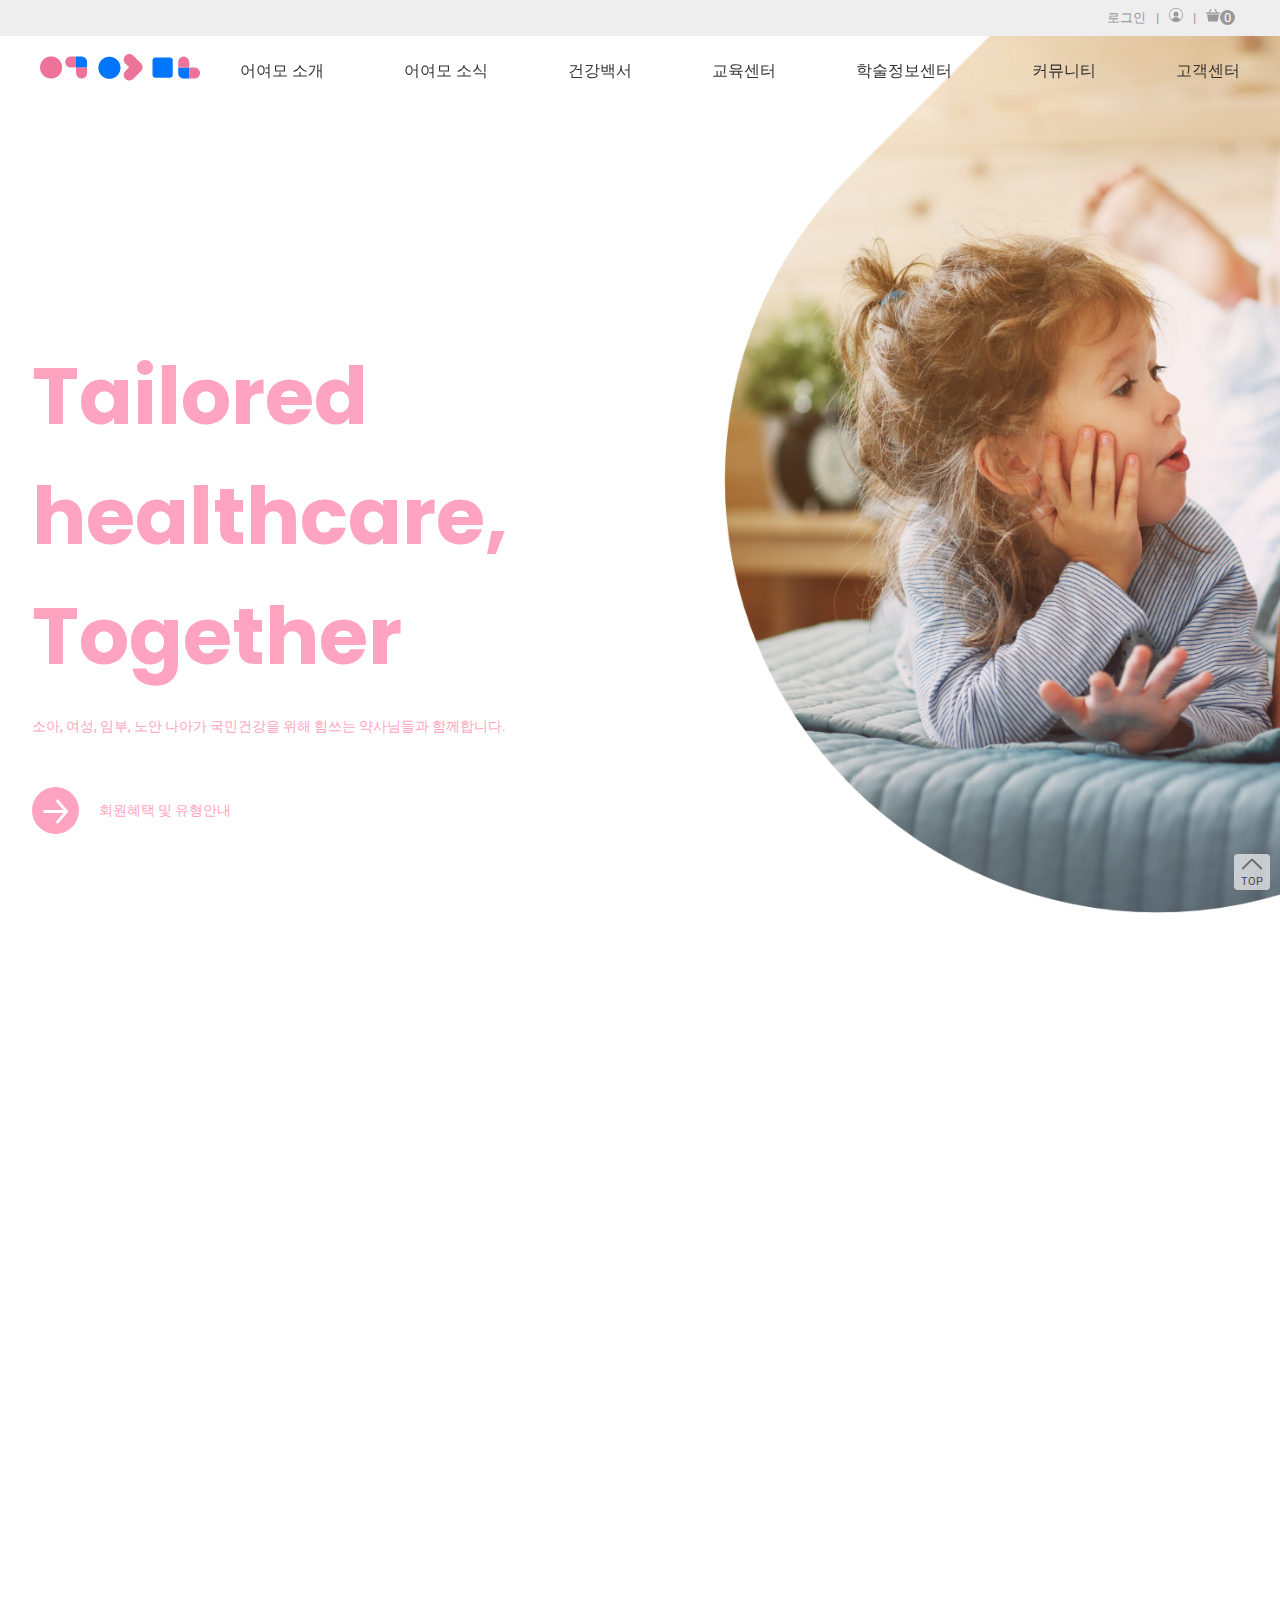
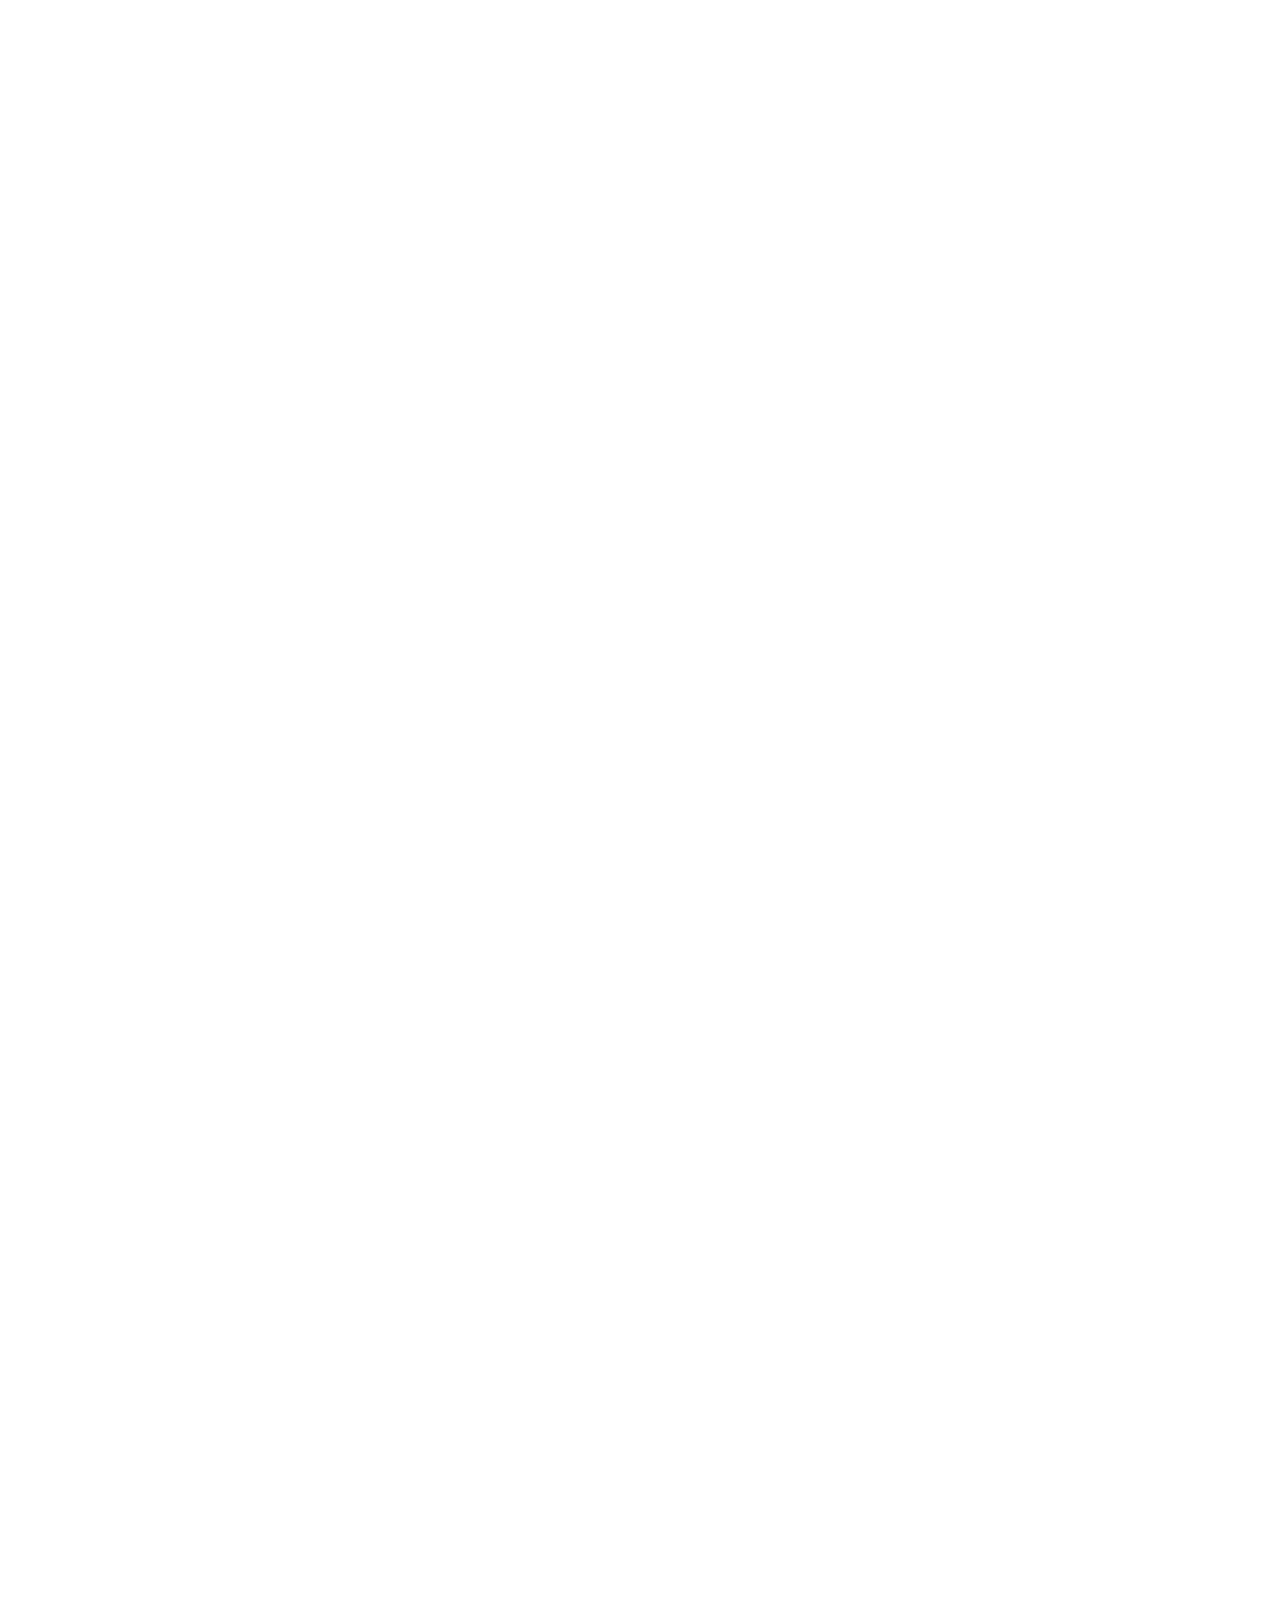
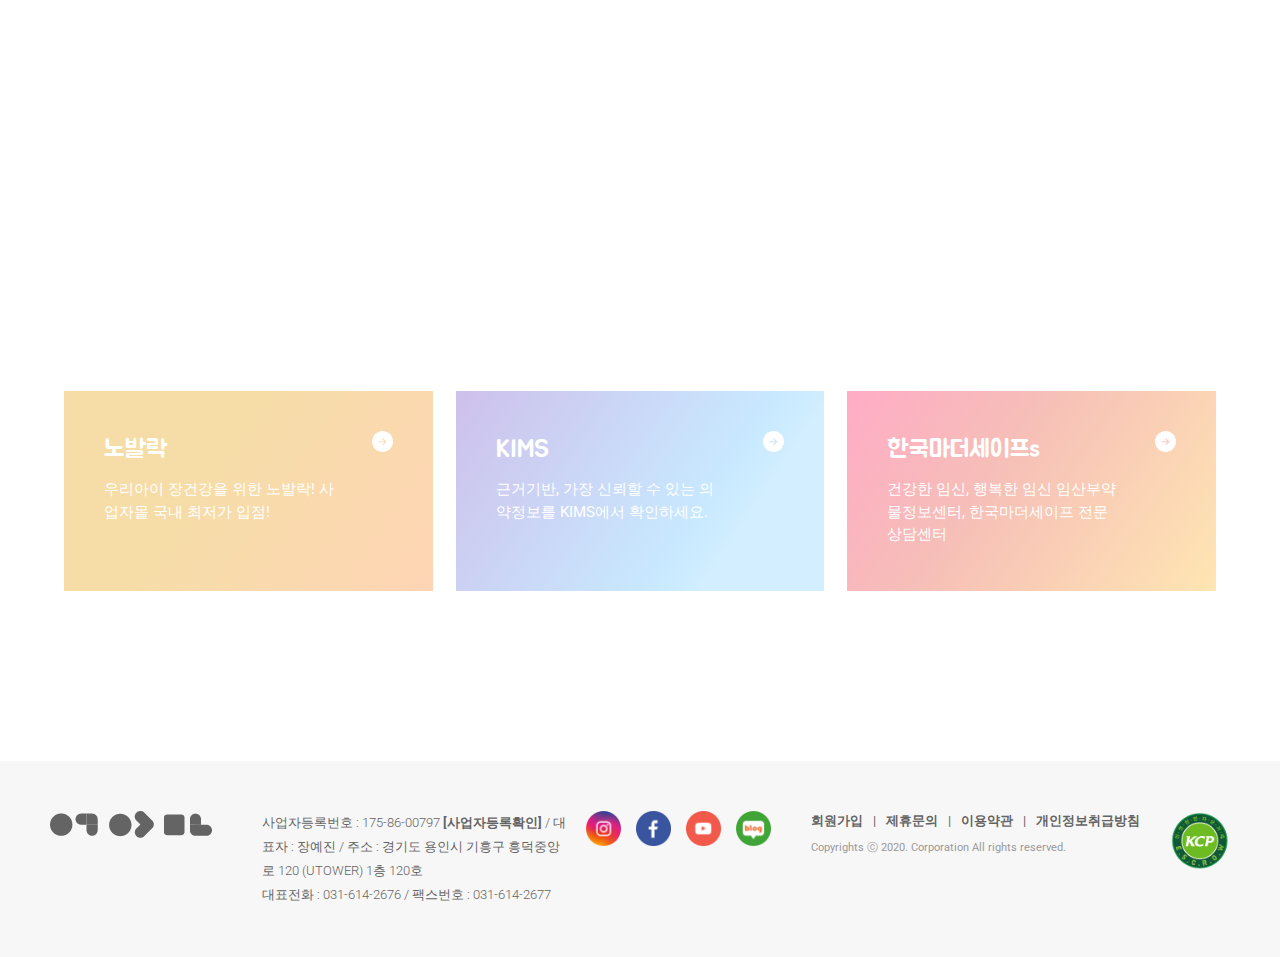
<file: index.html>
<!DOCTYPE html>
<html lang="">

<head>
    <meta charset="utf-8">
    <title>어여모</title>
    <meta name="author" content="Your Name">
    <meta name="description" content="Example description">
    <meta name="viewport" content="width=device-width, initial-scale=1.0">
    <link rel="stylesheet" href="css/reset.css">
    <link rel="stylesheet" href="css/headerfooter.css">
    <link rel="stylesheet" href="css/index.css">
</head>

<body>
    <header>
        <section class="header_top">
            <div class="header_top_wrap">
                <ul>
                    <li><a href="#">로그인</a></li>
                    <li>|</li>
                    <li><a href="#"><img src="img/icon_mypage.png"></a></li>
                    <li>|</li>
                    <li><a href="#"><img src="img/icon_basket.png"><span class="icon_count">0</span></a></li>
                </ul>
            </div>
        </section>

    </header>
    <section class="header_bottom">
        <div class="header_bottom_wrap">
            <div class="logo"><a href="index.html"><img src="img/logo.png"></a></div>
            <div>
                <nav>
                    <ul class="nav">
                        <li><a href="intro.html">어여모 소개
                                <ul class="depth2">
                                    <li>
                                        <a href="intro.html">인사말</a>
                                    </li>
                                    <li>
                                        <a href="#">비전 &amp; 미션</a>
                                    </li>
                                    <li>
                                        <a href="#">CI소개</a>
                                    </li>
                                    <li>
                                        <a href="#">오시는 길</a>
                                    </li>
                                </ul>
                            </a>
                        </li>
                        <li><a href="#">어여모 소식
                                <ul class="depth2">
                                    <li>
                                        <a href="#">공지사항</a>
                                    </li>
                                    <li>
                                        <a href="#">활동소식</a>
                                    </li>
                                    <li>
                                        <a href="#">이벤트</a>
                                    </li>
                                </ul>
                            </a>
                        </li>
                        <li><a href="#">건강백서
                                <ul class="depth2">
                                    <li>
                                        <a href="#">건강상식</a>
                                    </li>
                                    <li>
                                        <a href="#">건강정보TV</a>
                                    </li>
                                    <li>
                                        <a href="#">매거진</a>
                                    </li>
                                </ul>
                            </a>
                        </li>
                        <li><a href="#">교육센터
                                <ul class="depth2">
                                    <li>
                                        <a href="#">LIVE교육신청</a>
                                    </li>
                                    <li>
                                        <a href="#">동영상 교육</a>
                                    </li>
                                    <li>
                                        <a href="#">교육오디오클립</a>
                                    </li>
                                </ul>
                            </a>
                        </li>
                        <li><a href="#">학술정보센터
                                <ul class="depth2">
                                    <li>
                                        <a href="#">학술FAQ</a>
                                    </li>
                                    <li>
                                        <a href="#">어여모 지식in</a>
                                    </li>
                                    <li>
                                        <a href="#">어여모 원페이지</a>
                                    </li>
                                    <li>
                                        <a href="#">어여모 원페이지 미니</a>
                                    </li>
                                </ul>
                            </a>
                        </li>
                        <li><a href="#">커뮤니티
                                <ul class="depth2">
                                    <li>
                                        <a href="#">약사에게 물어보세요</a>
                                    </li>
                                    <li>
                                        <a href="#">약사끼리 묻고답하기</a>
                                    </li>
                                    <li>
                                        <a href="#">약사끼리 구인/구직</a>
                                    </li>
                                    <li>
                                        <a href="#">약사끼리 사고팔고</a>
                                    </li>
                                </ul>
                            </a>
                        </li>
                        <li><a href="#">고객센터
                                <ul class="depth2">
                                    <li>
                                        <a href="#">회원가입 및 유형안내</a>
                                    </li>
                                    <li>
                                        <a href="#">정회원 신청 및 혜택</a>
                                    </li>
                                    <li>
                                        <a href="#">약사회원인증</a>
                                    </li>
                                    <li>
                                        <a href="#">1:1 문의</a>
                                    </li>
                                </ul>
                            </a>
                        </li>
                    </ul>
                </nav>
            </div>
            <div>
                <ul class="mall_li">
                    <li class="box_l"><a href="#">어여모몰</a></li>
                    <li class="box_r"><a href="#">사업자몰</a></li>
                </ul>
            </div>
            <div class="kakao_top"><a href="#"><img src="img/header_kakao.png"></a></div>
            <div class="nav_btn">
                <span></span>
                <span></span>
                <span></span>
            </div>
        </div>
    </section>
    <!----------------------------main--------------------------------->
    <main>
        <section class="sec1">
            <article class="slogun">

                <strong>Tailored</strong>
                <strong>healthcare,</strong>
                <strong>Together</strong>
                <p class="txt1">소아, 여성, 임부, 노안 나아가 국민건강을 위해 힘쓰는 약사님들과 함께합니다.</p>
                <div class="circle"><a href="#"><img src="img/btn_arrow.png"></a></div>
                <p class="txt2">회원혜택 및 유형안내</p>


            </article>
        </section>




        <section class="sec2">
            <div class="bg_circle">
                <img src="img/mv_c.png">
            </div>
            <article>
                <strong>
                    토탈헬스케어를 위해<br>
                    약사와 고객과 함께 합니다.
                </strong>
                <p>어여모는 어린이, 여성 나아가 국민의 건강관리 길라잡이 역할을 합니다. <br>
                    어여모 플랫폼은 약국이 최적의 토탈헬스케어 서비스를 제공할 수 있도록 안내하며, 전문약사 교육을 통해 개인맞춤형 건강관리 서비스가 가능하도록 도와줍니다.
                    <br>
                </p>
            </article>
            <article class="box_wrap">

                <ul class="box">
                    <li><a href="#">
                            <span class="pill_l"></span>
                            <span class="pill_r"></span>
                            <h3>회원가입 및<br>유형안내</h3>
                            <img src="img/main_list_icon1.png">
                        </a></li>
                    <li><a href="#">
                            <span class="pill_l"></span>
                            <span class="pill_r"></span>
                            <h3>정회원 신청 및<br>혜택</h3>
                            <img src="img/main_list_icon2.png">
                        </a></li>
                    <li><a href="#">
                            <span class="pill_l"></span>
                            <span class="pill_r"></span>
                            <h3>어여모몰<br>(비개국약사전용)</h3>
                            <img src="img/main_list_icon3.png">
                        </a></li>
                    <li><a href="#">
                            <span class="pill_l"></span>
                            <span class="pill_r"></span>
                            <h3>사업자몰<br>(개국약사전용)</h3>
                            <img src="img/main_list_icon4.png">
                        </a></li>
                </ul>
            </article>

        </section>
        <section class="sec3">
            <div class="bg_gra">
                <span>
                    <h3>Health</h3>
                </span>
            </div>
            <article>
                <h1>건강백서</h1>
                <ul class="health_list">
                    <li><a href="#">
                            <div>
                                <img src="img/mc4_1.jpg">
                                <p>─ 건강상식</p>
                            </div>

                        </a></li>
                    <li><a href="#">
                            <div>
                                <img src="img/mc4_2.jpg">
                                <p>─ 건강정보TV</p>
                            </div>
                        </a></li>
                    <li><a href="#">
                            <div>
                                <img src="img/mc4_3.jpg">
                                <p>─ 매거진</p>
                            </div>
                        </a></li>
                </ul>
            </article>
        </section>



        <section class="sec4">
            <article>
                <h2>Notice</h2>
                <span><a href="#"><img src="img/btn_arrow2.png"></a></span>
                <ul>
                    <li>
                        <a href="#">[어여모X드라이운트] 구강건조증(DRY MOUTH))웹심포 안내</a>
                        <p>2021-02-08</p>
                    </li>
                    <li>
                        <a href="#">새내기 약사를 위한 어여모 웹심포</a>
                        <p>2021-01-31</p>
                    </li>
                    <li>
                        <a href="#"> 2021년 어여모 원페이지 바인더북 출시 </a>
                        <p>2021-01-05</p>
                    </li>
                </ul>
                <div class="main_bot">
                    <img class="bg" src="img/main_bot_bg.png" alt="">
                    <img class="img" src="img/main_bot.png">
                </div>
            </article>

        </section>
        <section class="sec5">
            <article>
                <div>
                    <a href="#">
                        <h3>노발락</h3>
                        <p>우리아이 장건강을 위한 노발락! 사업자몰 국내 최저가 입점!</p>
                        <img class="mb_arrow" src="img/mb_arrow1.png">
                        <img class="mb_img" src="img/mb_img1.png">
                    </a>
                </div>
                <div>
                    <a href="#">
                        <h3>KIMS</h3>
                        <p>근거기반, 가장 신뢰할 수 있는 의약정보를 KIMS에서 확인하세요.</p>
                        <img class="mb_arrow" src="img/mb_arrow2.png">
                        <img class="mb_img" src="img/mb_img2.png">
                    </a>
                </div>
                <div>
                    <a href="#">
                        <h3>한국마더세이프s</h3>
                        <p>건강한 임신, 행복한 임신 임산부약물정보센터, 한국마더세이프 전문상담센터</p>
                        <img class="mb_arrow" src="img/mb_arrow3.png">
                        <img class="mb_img" src="img/mb_img3.png">
                    </a>
                </div>
            </article>
        </section>
    </main>



    <footer>
        <div class="f_l">
            <h1><a href="index.html"><img src="img/f_logo.png"></a></h1>
            <address>
                <p>사업자등록번호 : 175-86-00797 <a href="#">[사업자등록확인]</a> / 대표자 : 장예진 / 주소 : 경기도 용인시 기흥구 흥덕중앙로 120 (UTOWER) 1층 120호</p>
                <p>대표전화 : 031-614-2676 / 팩스번호 : 031-614-2677</p>
            </address>
        </div>
        <div class="f_r">
            <ul>
                <li><a href="#"><img src="img/footer_icon_insta.png"></a></li>
                <li><a href="#"><img src="img/footer_icon_Facebook.png"></a></li>
                <li><a href="#"><img src="img/footer_icon_youtube.png"></a></li>
                <li><a href="#"><img src="img/footer_icon_blog.png"></a></li>
            </ul>

            <div class="f_menu">
                <ul>
                    <li><a href="#">회원가입</a>|</li>
                    <li><a href="#">제휴문의</a>|</li>
                    <li><a href="#">이용약관</a>|</li>
                    <li><a href="#">개인정보취급방침</a></li>
                </ul>
                <p>Copyrights ⓒ 2020. Corporation All rights reserved.</p>
            </div>
        </div>
        <div class="kcp">
            <a href="#"><img src="img/kcp.png"></a>
        </div>

    </footer>

    <div class="btn_top">
        <a href="#"><img src="img/btn_arw_up_w2.png">
            <span>TOP
            </span>
        </a>
    </div>
    <script src="https://ajax.googleapis.com/ajax/libs/jquery/3.6.0/jquery.min.js"></script>
    <script src="js/transit.js"></script>
    <script src="js/js.js"></script>










</body>

</html>
</file>
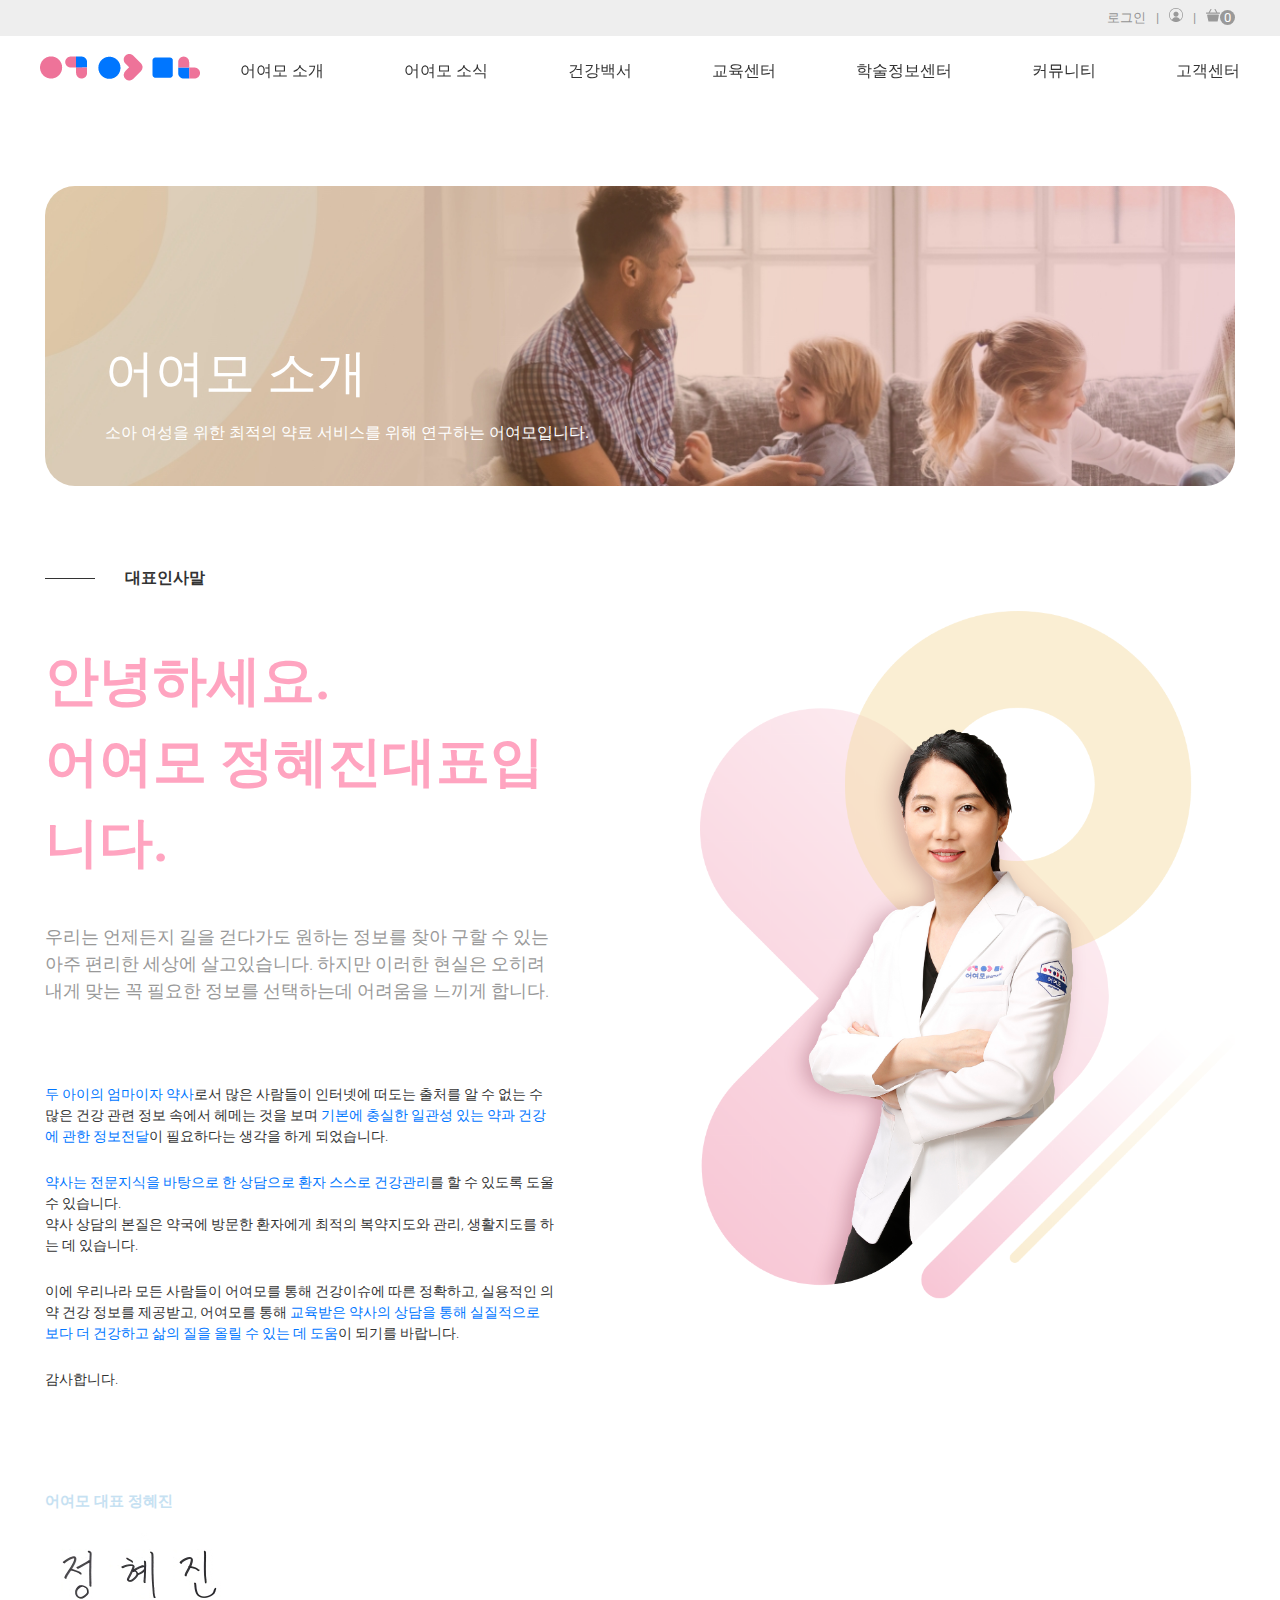
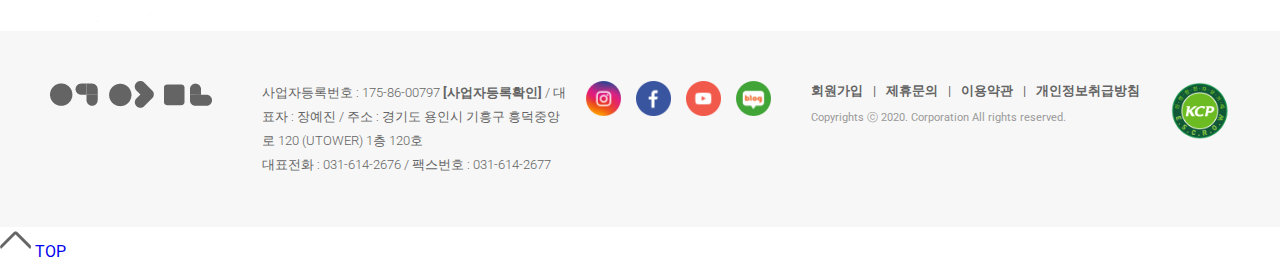
<file: intro.html>
<!DOCTYPE html>
<html lang="">

<head>
    <meta charset="utf-8">
    <title>어여모 소개</title>
    <meta name="author" content="Your Name">
    <meta name="description" content="Example description">
    <meta name="viewport" content="width=device-width, initial-scale=1.0">
    <link rel="stylesheet" href="css/reset.css">
    <link rel="stylesheet" href="css/headerfooter.css">
    <link rel="stylesheet" href="css/intro.css">
</head>

<body>
    <header>
        <section class="header_top">
            <div class="header_top_wrap">
                <ul>
                    <li><a href="#">로그인</a></li>
                    <li>|</li>
                    <li><a href="#"><img src="img/icon_mypage.png"></a></li>
                    <li>|</li>
                    <li><a href="#"><img src="img/icon_basket.png"><span class="icon_count">0</span></a></li>
                </ul>
            </div>
        </section>

    </header>
    <section class="header_bottom">
        <div class="header_bottom_wrap">
            <div class="logo"><a href="index.html"><img src="img/logo.png"></a></div>
            <div>
                <nav>
                    <ul class="nav">
                        <li><a href="intro.html">어여모 소개
                                <ul class="depth2">
                                    <li>
                                        <a href="intro.html">인사말</a>
                                    </li>
                                    <li>
                                        <a href="#">비전 &amp; 미션</a>
                                    </li>
                                    <li>
                                        <a href="#">CI소개</a>
                                    </li>
                                    <li>
                                        <a href="#">오시는 길</a>
                                    </li>
                                </ul>
                            </a>
                        </li>
                        <li><a href="#">어여모 소식
                                <ul class="depth2">
                                    <li>
                                        <a href="#">공지사항</a>
                                    </li>
                                    <li>
                                        <a href="#">활동소식</a>
                                    </li>
                                    <li>
                                        <a href="#">이벤트</a>
                                    </li>
                                </ul>
                            </a>
                        </li>
                        <li><a href="#">건강백서
                                <ul class="depth2">
                                    <li>
                                        <a href="#">건강상식</a>
                                    </li>
                                    <li>
                                        <a href="#">건강정보TV</a>
                                    </li>
                                    <li>
                                        <a href="#">매거진</a>
                                    </li>
                                </ul>
                            </a>
                        </li>
                        <li><a href="#">교육센터
                                <ul class="depth2">
                                    <li>
                                        <a href="#">LIVE교육신청</a>
                                    </li>
                                    <li>
                                        <a href="#">동영상 교육</a>
                                    </li>
                                    <li>
                                        <a href="#">교육오디오클립</a>
                                    </li>
                                </ul>
                            </a>
                        </li>
                        <li><a href="#">학술정보센터
                                <ul class="depth2">
                                    <li>
                                        <a href="#">학술FAQ</a>
                                    </li>
                                    <li>
                                        <a href="#">어여모 지식in</a>
                                    </li>
                                    <li>
                                        <a href="#">어여모 원페이지</a>
                                    </li>
                                    <li>
                                        <a href="#">어여모 원페이지 미니</a>
                                    </li>
                                </ul>
                            </a>
                        </li>
                        <li><a href="#">커뮤니티
                                <ul class="depth2">
                                    <li>
                                        <a href="#">약사에게 물어보세요</a>
                                    </li>
                                    <li>
                                        <a href="#">약사끼리 묻고답하기</a>
                                    </li>
                                    <li>
                                        <a href="#">약사끼리 구인/구직</a>
                                    </li>
                                    <li>
                                        <a href="#">약사끼리 사고팔고</a>
                                    </li>
                                </ul>
                            </a>
                        </li>
                        <li><a href="#">고객센터
                                <ul class="depth2">
                                    <li>
                                        <a href="#">회원가입 및 유형안내</a>
                                    </li>
                                    <li>
                                        <a href="#">정회원 신청 및 혜택</a>
                                    </li>
                                    <li>
                                        <a href="#">약사회원인증</a>
                                    </li>
                                    <li>
                                        <a href="#">1:1 문의</a>
                                    </li>
                                </ul>
                            </a>
                        </li>
                    </ul>
                </nav>
            </div>
            <div>
                <ul class="mall_li">
                    <li class="box_l"><a href="#">어여모몰</a></li>
                    <li class="box_r"><a href="#">사업자몰</a></li>
                </ul>
            </div>
            <div class="kakao_top"><a href="#"><img src="img/header_kakao.png"></a></div>
            <div class="nav_btn">
                <span></span>
                <span></span>
                <span></span>
            </div>
        </div>
    </section>
    <main>
        <section class="sec0">
            <div class="overview_title">
                <h1>어여모 소개</h1>
                <p>소아 여성을 위한 최적의 약료 서비스를 위해 연구하는 어여모입니다.</p>
            </div>
        </section>

        <section class="sec1">
            <article>
                <h2 class="title">대표인사말</h2>
                <strong>안녕하세요.<br>
                    어여모 정혜진대표입니다.</strong>
                <h3>우리는 언제든지 길을 걷다가도 원하는 정보를 찾아 구할 수 있는 아주 편리한 세상에 살고있습니다.
                    하지만 이러한 현실은 오히려 내게 맞는 꼭 필요한 정보를 선택하는데 어려움을 느끼게 합니다.
                </h3>
                <p class="p1"><em>두 아이의 엄마이자 약사</em>로서 많은 사람들이 인터넷에 떠도는 출처를 알 수 없는 수많은 건강 관련 정보 속에서 헤메는 것을 보며 <em>기본에 충실한 일관성 있는 약과 건강에 관한 정보전달</em>이 필요하다는 생각을 하게 되었습니다.</p>
                <p class="p2"><em>약사는 전문지식을 바탕으로 한 상담으로 환자 스스로 건강관리</em>를 할 수 있도록 도울 수 있습니다.<br>
                    약사 상담의 본질은 약국에 방문한 환자에게 최적의 복약지도와 관리, 생활지도를 하는 데 있습니다.</p>
                <p class="p3">이에 우리나라 모든 사람들이 어여모를 통해 건강이슈에 따른 정확하고, 실용적인 의약 건강 정보를 제공받고, 어여모를 통해 <em>교육받은 약사의 상담을 통해 실질적으로 보다 더 건강하고 삶의 질을 올릴 수 있는 데 도움</em>이 되기를 바랍니다.</p>
                <p class="p4">감사합니다.</p>

                <div class="signbox">
                    <h4>어여모 대표 정혜진</h4><img src="img/ceo_sign.jpg">
                </div>

            </article>
            <div class="ceo"><img src="img/img_ceo.png">
            </div>
        </section>
    </main>
   
    <footer>
        <div class="f_l">
            <h1><a href="index.html"><img src="img/f_logo.png"></a></h1>
            <address>
                <p>사업자등록번호 : 175-86-00797 <a href="#">[사업자등록확인]</a> / 대표자 : 장예진 / 주소 : 경기도 용인시 기흥구 흥덕중앙로 120 (UTOWER) 1층 120호</p>
                <p>대표전화 : 031-614-2676 / 팩스번호 : 031-614-2677</p>
            </address>
        </div>
        <div class="f_r">
            <ul>
                <li><a href="#"><img src="img/footer_icon_insta.png"></a></li>
                <li><a href="#"><img src="img/footer_icon_Facebook.png"></a></li>
                <li><a href="#"><img src="img/footer_icon_youtube.png"></a></li>
                <li><a href="#"><img src="img/footer_icon_blog.png"></a></li>
            </ul>

            <div class="f_menu">
                <ul>
                    <li><a href="#">회원가입</a>|</li>
                    <li><a href="#">제휴문의</a>|</li>
                    <li><a href="#">이용약관</a>|</li>
                    <li><a href="#">개인정보취급방침</a></li>
                </ul>
                <p>Copyrights ⓒ 2020. Corporation All rights reserved.</p>
            </div>
        </div>
        <div class="kcp">
            <a href="#"><img src="img/kcp.png"></a>
        </div>

    </footer>

    <div class="btn_top">
        <a href="#"><img src="img/btn_arw_up_w2.png">
            <span>TOP
            </span>
        </a>
    </div>

</body>

</html>
</file>
<file: css/headerfooter.css>
header {
    width: 100%;
    position: relative;
    z-index: 99999999;
}

.header_top {
    width: 100%;
    height: 36px;
    background-color: #eee;
    margin: auto;
}

.header_top_wrap {
    width: 93.75%;
    height: 36px;
    overflow: hidden;
    margin: auto;

}

.header_top_wrap > ul {
    float: right;
    justify-content: flex-end;
    display: flex;
}

.header_top_wrap > ul > li {
    margin: 0 5px;
    line-height: 36px;
    color: #949494;
    font-size: 13px;

}

.header_top_wrap > ul > li > a {
    color: #949494;
}

.icon_count {
    display: inline-block;
    width: 15px;
    height: 15px;
    border-radius: 50%;
    background-color: #999;
    color: #fff;
    text-align: center;
    line-height: 15px;
}

.header_bottom {
    width: 100%;
    margin: auto;
    position: sticky;
    z-index: 9999;
    top: 0;
    background-color: rgba(255, 255, 255, 0);
}

.header_bottom_wrap {
    margin: auto;
    width: 93.75%;
    height: 70px;
    display: flex;
    z-index: 9999;
    align-items: center;
    justify-content: space-between;
}

.logo {
    width: 160px;
}

.logo > a {
    width: 100%;
    display: block;
}

.nav {
    display: flex;
    justify-content: space-between;
}

.nav > li {
    margin: 20px;
    position: relative;
    white-space: nowrap;
}

.nav > li > a {
    color: #333;
    font-size: 16px;
    font-weight: 400;
    padding: 0 20px;
    display: block;
    height: 70px;
    line-height: 70px;
}

.nav > li:hover .depth2 {
    display: block;
}

.depth2 {
    display: none;
    position: absolute;
    left: 50%;
    top: 70px;
    transform: translate(-50%);
    min-width: 100%;
    background-color: #ee7399;
    padding: 20px;
    text-align: center;
    white-space: nowrap;
}

.depth2 >li> a {
    color: #fff;
    font-size: 15px;
    font-weight: 500;
    text-align: center;
    line-height: 30px;
}

.mall_li {
    display: flex;
    width: 182px;


}

.mall_li > li {
    width: 50%;
}


.mall_li > li > a {
    width: 100%;
    line-height: 34px;
    text-align: center;
    display: block;
    background-color: rgba(255, 255, 255, 0.5);
    border: 1px solid #ee7399;
    font-size: 14px;
    letter-spacing: -0.42px;
    color: #ee7399;
}

.mall_li > li:first-child > a {
    border-top-left-radius: 50px;
    border-bottom-left-radius: 50px;
}

.mall_li > li:last-child > a {
    border-top-right-radius: 50px;
    border-bottom-right-radius: 50px;
}

.nav_btn {
    margin-left: 20px;
    display: none;
}

.nav_btn > span {
    display: block;
    width: 25px;
    height: 3px;
    margin: 7px;
    background-color: #444;
}

.kakao_top {
    line-height: 70px;
    float: right;
}

.kakao_top > a > img {
    vertical-align: middle;
}

/*-----------------------------------------------------------------*/
footer {
    width: 100%;
    background-color: #f7f7f7;
    padding: 50px;
    overflow: hidden;
    box-sizing: border-box;
    display: flex;
    align-content: center;
    justify-content: space-between;
    position: relative;

}

.f_l {
    width: 100%;
    display: flex;

}

.f_r {
    width: 100%;
    /*    align-items: center;*/
    display: flex;
    justify-content: space-between;
}

.f_r p {
    color: #999;
    font-size: 11px;
    margin-top: 10px;
}

footer ul {
    display: flex;
}

.f_r > ul {
    margin-right: 30px;
}

.f_r > ul > li {
    margin-left: 15px;
}

footer ul > li > a > img {
    width: 35px;
}

footer h1 {
    padding-right: 50px;
}

address > p {
    font-size: 13px;
    font-weight: 300;
    color: #646464;
    line-height: 1.85;
}

address > p > a {
    font-size: 13px;
    font-weight: bold;
    color: #646464;
    line-height: 1.85;
}


.sns > ul > li > a > img {
    width: 30px;
    margin: 0 10px;
}


.f_menu {
    align-items: center;
    margin-right: 20px;

}

.f_menu li {
    font-size: 13px;
    color: #646464;
}

.f_menu > ul > li > a {
    margin: 0 10px;
    color: #646464;
    font-weight: bold;
    white-space: nowrap;
}

.f_menu > p {
    margin-left: 10px;
}

.f_menu > .txt {
    flex-direction: column;
    align-items: center;
    padding-right: 20px;
}

.kcp {
    width: 60px;
    height: 60px;
    position: relative;
    display: inline;
}

.kcp > a {
    height: 60px;
    display: block;
    line-height: 60px;
}

.kcp img {
    width: 60px;
    vertical-align: middle;

}

.sns {
    display: flex;
    align-items: center;
    padding-right: 20px;
}


@media only screen and (max-width: 1270px) {
    .nav {
        visibility: hidden;
        width: 40%;

    }



    .header_bottom > .logo {}

    .mall_li {}

    .kakao_top {
        padding: 0 20px;
    }


    .f_r {
        flex-direction: column;
        /*
        padding-left: 20px;
        align-items: center;
*/

    }

    .f_r > ul {
        float: left;
    }

    .nav_btn {
        display: block;

    }


}

@media only screen and (max-width: 1035px) {
    header {
        display: none;
    }

    footer {
        flex-direction: column;

    }

    .f_l {
        flex-direction: column;
    }

    .f_l > h1 {
        text-align: left;
        margin-bottom: 20px;
        margin-left: 10px;
    }

    .f_l > address {
        margin-left: 10px;
    }

    .f_r {
        margin-top: 20px;
    }

    .sns {
        float: left;
        text-align: left;
    }

    .kcp {
        float: right;
        position: relative;
        bottom: 50px;
        ;
        right: -91%;
    }

}


@media only screen and (max-width: 780px) {
    .logo {
        width: 100px;
    }

    .logo > a {
        width: 100px;
    }

    .logo img {
        width: 100px;
    }

    .nav {
        width: 20%;

    }

    .nav > li {
        margin: 0;

    }

    .mall_li {
        display: none;
    }

    .f_l > h1 {
        text-align: center;
        margin-left: 0;
        padding: 0;
    }

    .f_l > address {
        margin-left: 0px;
        text-align: center;
    }

    .f_r {
        align-items: center;

    }

    .f_r > .f_menu {
        text-align: center;
        margin: 20px 0;

    }

    .kcp {
        bottom: 0;
        right: 0;
        margin: auto;

    }
}

@media only screen and (max-width: 435px) {
    .nav {
        width: 5%;
    }

    address>p{
        font-size: 11px;
    }

    address>p>a{
        font-size: 11px;
    }
    .f_menu>ul>li>a{
        font-size: 11px;
    }
    .f_menu>p>a{
        font-size: 11px;
    }
}
</file>
<file: css/index.css>
main {
    width: 100%;
    position: relative;
    overflow: hidden;
    top: -70px;
}

.sec1 {
    width: 100%;
    height: 1000px;
    overflow: hidden;
    background-image: url(../img/mv1.png);
    background-position: right top;
    background-repeat: no-repeat;
    background-size: cover;
    position: relative;
    opacity: 0;
}

.slogun {
    width: 1500px;
    margin: auto;
    color: #ffa4c0;
    text-align: left;
    padding-top: 300px;
    position: relative;
    left: -100px;
    opacity: 0;

}

.slogun > strong {
    display: block;
    font-weight: bold;
    font-size: 80px;
    font-family: 'poppins';


}

.slogun > .txt1 {
    margin-top: 20px;
    font-size: 14px;
    font-weight: 400;
    margin-bottom: 50px;
}

.circle {
    width: 47px;
    height: 47px;
    border-radius: 50%;
    background-color: #ffa4c0;
    float: left;

}

.circle > a > img {
    width: 25px;
    height: 25px;
    position: relative;
    top: 25%;
    left: 50%;
    transform: translate(-50%);
}

.txt2 {
    float: left;
    font-size: 14px;
    font-weight: 400;
    line-height: 47px;
    color: #ffa4c0;
    margin-left: 20px;
}




.sec2 {
    width: 1500px;
    position: relative;
    margin: auto;
    margin-top: 100px;

}

.bg_circle {
    position: absolute;
    top: -150px;
    left: -200px;
    z-index: -999;
    opacity: 0;
}

.bg_circle > img {
    width: 230px;
    height: 230px;
}

.sec2 > article {
    display: flex;
    margin-top: 200px;
    position: relative;
}

.sec2 > article > strong {
    width: 50%;
    font-size: 46px;
    font-weight: bold;
    color: #4d4d4d;
    flex: 1;
    position: relative;
    left: -80px;
    opacity: 0;

}

.sec2 > article > p {
    color: #999;
    font-size: 16px;
    margin-top: 50px;
    margin-left: 100px;
    flex: 1;
    position: relative;
    right: -100px;
    opacity: 0;
}

.box_wrap {
    position: relative;
}

.box {
    width: 1500px;
    height: 500px;
    display: flex;
    justify-content: space-between;
    position: relative;
}

.box > li {
    width: 22%;
    height: 286px;
    position: relative;
    bottom: -80px;
    opacity: 0;
}

.box > li > a {
    width: 100%;
    height: 100%;
    display: block;
    padding: 40px;
    box-sizing: border-box;
}

.box > li > a:hover {
    border-bottom-right-radius: 60px;

}

.box > li:nth-child(1) > a {
    background-color: #cec0eb;
}

.box > li:nth-child(1) > a:hover {
    background-color: #aa8ce8;
}

.box > li:nth-child(2) > a {
    background-color: #ebb5cf;
}

.box > li:nth-child(2) > a:hover {
    background-color: #ef67a9;
}

.box > li:nth-child(3) > a {
    background-color: #f6dda8;
}

.box > li:nth-child(3) > a:hover {
    background-color: #f2cb78;
}

.box > li:nth-child(4) > a {
    background-color: #c5e1f2;
}

.box > li:nth-child(4) > a:hover {
    background-color: #7fc2eb;
}


.box > li > a > img {
    width: 37px;
    height: 37px;
    float: right;

}

.pill_l {
    width: 15px;
    height: 10px;
    background-color: #fff;
    display: inline-block;
    border-radius: 5px 0 0 5px;

}

.pill_r {
    margin-left: -2px;
    width: 15px;
    height: 10px;
    background-color: #fff;
    display: inline-block;
    border-radius: 0 5px 5px 0;
}

.box > li > a > h3 {
    color: #fff;
    font-weight: bold;
    font-size: 20px;
    margin-top: 20px;
    margin-bottom: 80px;
}

.sec3 {
    position: relative;
    margin-top: 20px;
    text-align: center;
    margin-bottom: 50px;
    width: 100%;
    height: 700px;
    overflow: hidden;

}

.sec3 > article {
    width: 1500px;
    margin: 0 auto;
    margin-top: 100px;

}

.bg_gra {
    background-image: linear-gradient(28deg, #cec0eb 12%, #f7c2c8 87%, #000 87%);
    width: 100px;
    height: 100px;
    border-radius: 50%;
    position: absolute;
    right: -30px;
    position: absolute;
    z-index: -9999;
    opacity: 0;
}

.bg_gra h3 {
    color: rgba(255, 255, 255, 0.5);
    font-size: 10px;
    text-align: left;
    margin-top: 300px;
    margin-left: 50px;
    font-family: 'poppins';
}

.sec3 h1 {
    text-align: left;
    color: #d2d5dd;
    font-size: 60px;
    font-weight: bold;
    margin: 70px 0;
    opacity: 0;
}

.health_list {
    width: 1100px;
    height: 238px;
    display: flex;
    justify-content: space-between;
    position: relative;
}

.health_list > li {
    width: 30%;
    height: 100%;
    position: relative;
    opacity: 0;
    bottom: -80px;
}

.health_list > li > a {
    width: 100%;
    height: 100%;

}

.health_list > li > a > div > p {
    text-align: left;
    color: #646464;
    margin-top: 20px;
    font-weight: bold;
}

.health_list > li > a > div > img {
    width: 100%;
}

.sec4 {
    width: 100%;
    margin: auto;
    margin-bottom: 200px;
    position: relative;

}

.sec4 > article {
    width: 1500px;
    margin: auto;
    position: relative;
}

.sec4 h2 {
    text-align: left;
    color: #d2d5dd;
    font-size: 60px;
    font-weight: bold;
    margin: 70px 0;
    display: inline;
    opacity: 0;
}

.sec4 span {
    position: relative;
    display: inline-block;
    margin-left: 20px;
    margin-top: 20px;
    width: 30px;
    height: 30px;
    margin-top: 20px;

    opacity: 0;

}

.sec4 > article > span > a > img {
    width: 30px;
    height: 30px;
    vertical-align: middle;
}


.sec4 > article {
    width: 1500px;
    justify-content: space-between;
    margin: auto;
    position: relative;

}

.sec4 > article > ul {
    text-align: left;
    width: 60%;
    overflow: hidden;
    text-overflow: ellipsis;
    position: relative;
    left: -80px;
    opacity: 0;
}

.sec4 > article > ul > li {
    margin: 30px 0;
}

.sec4 a {
    display: block;
    color: #444;
    font-size: 22px;
    line-height: 33px;
    overflow: hidden;
    white-space: nowrap;
    text-overflow: ellipsis;
    font-weight: bold;

}


.sec4 p {
    font-size: 13px;
    color: #999;
    margin-top: 10px;
}

.main_bot {
    width: 100%;
    position: absolute;
    right: 0;
    top: 0;
}

.main_bot > .bg {
    position: absolute;
    right: -1500px;
    top: -1100px;
    z-index: -9999999;
    opacity: 0;
}

.main_bot > .img {
    position: absolute;
    right: -100px;
    top: 200px;
    width: 60%;
    opacity: 0;
}

.sec5 > article {
    width: 1500px;
    display: flex;
    justify-content: space-between;
    padding: 100px 0;
    margin: auto;
    position: relative;
}

.sec5 > article > div {
    width: 30%;
    height: 286px;
    padding: 40px;
    box-sizing: border-box;
    position: relative;
}

.sec5 > article > div:nth-child(1) {
    background-image: linear-gradient(304deg, #ffd5b5, #f6dda8 60%, #f6dda8);
}

.sec5 > article > div:nth-child(2) {
    background-image: linear-gradient(304deg, #d2eeff 25%, #c8e9ff 35%, #cec0eb);
}

.sec5 > article > div:nth-child(3) {
    background-image: linear-gradient(124deg, #ffacc6, #f6beb8 39%, #ffe6b2);
}

.sec5 > article > div > a {
    position: relative;
    display: block;
}

.sec5 > article > div > a > h3 {
    font-size: 25px;
    font-weight: normal;
    color: #fff;
    margin-bottom: 40px;
    font-family: 'Jua';
}

.sec5 > article > div > a > p {
    width: 40%;
    font-size: 16px;
    color: #fff;
}

.mb_img {
    position: absolute;
    right: 0px;
    bottom: -40px;
}

.mb_arrow {
    width: 21px;
    height: 21px;
    ;
    position: absolute;
    top: 0;
    right: 0;


}





.btn_top {
    width: 36px;
    height: 36px;
    border-radius: 4px;
    background-color: #f4f4f4;
    font-size: 11px;
    opacity: 0.7;
    text-align: center;
    position: fixed;
    bottom: 10px;
    right: 10px;
    padding: 2px;
    box-sizing: border-box;
}

.btn_top span {
    color: #333;
    margin-top: -7px;
    display: block;
}

.btn_top img {
    width: 20px;
}



/***********************1500이하**************************/
@media only screen and (max-width: 1500px) {
    .sec1 {
        background-size: contain;
        background-size: 130%;

    }

    .slogun {
        width: 95%;

    }

    .sec2 {
        width: 100%;
        padding: 0 5%;
        box-sizing: border-box;
    }

    .sec3 {
        margin-top: 0;
        width: 100%;
        padding: 0 5%;

    }

    .sec3 > article {
        width: 95%;
        margin-top: 0;
    }

    .health_list {
        width: 80%;
    }

    .bg_gra {
        right: -280px;
    }

    .bg_gra h3 {
        margin-top: 300px;
        margin-left: 40px;
    }

    .box {
        width: 100%;
    }

    .sec4 > article {
        width: 90%;
        white-space: nowrap;

    }

    .sec5 > article {
        width: 90%;
    }
.sec5 > article > div {
    width: 32%;
    height: 200px;
}
    .sec5 > article > div > a > h3 {
        margin-bottom: 10px;
    }

    .sec5 > article > div > a > p {
        width: 80%;
        font-size: 15px;
    }
    .mb_img {
    display: none;
        
}
}


/***********************1251이하**************************/
@media only screen and (max-width: 1251px) {

    /*
    .slogun {
        width: 100%;
        margin: auto;
        color: #ffa4c0;
        text-align: left;
        position: relative;
        left: -200px;
        transform: translateX(250px);

    }
*/
    .slogun {

        padding-top: 200px;

    }

    .slogun > strong {
        font-size: 60px;


    }

    .sec2 > article {
        display: block;
        margin-top: 0;
    }

    .sec2 > article > strong {
        flex: 1;
        font-size: 46px;
    }

    .sec2 > article > p {
        flex: 1;
        margin-left: 0;
        margin-bottom: 20px;
    }

    .box {
        display: inline-block;
    }

    .box > li {
        display: inline-block;
        width: 49%;
        padding: 10px;
        box-sizing: border-box;
    }

    .box > li > a {
        padding: 20px;

    }

    .sec3 {
        margin-top: 100px;
    }

    .bg_gra {
        width: 450px;
        height: 450px;
        right: -50px;
    }

    .bg_gra h3 {
        font-size: 32px;
        margin-top: 150px;
        margin-left: 40px;
    }

    .sec5 > article {
        width: 90%;

    }

}

/**********************780이하**************************/
@media only screen and (max-width: 780px) {
    .sec1 {
        background-size: 200%;

    }

    .slogun > strong {
        font-size: 32px;


    }

    .circle {
        width: 30px;
        height: 30px;

    }

    .circle > a > img {
        width: 15px;
        height: 15px;
    }

    .txt2 {
        line-height: 30px;
    }

    .bg_gra {
        width: 310px;
        height: 310px;
        right: -50px;
    }

    .bg_gra h3 {
        font-size: 32px;
        margin-top: 120px;
        margin-left: 40px;
    }

    .sec3 {
        height: 1800px;

    }

    .health_list {
        width: 90%;
        height: 500px;
        flex-direction: column;
    }

    .health_list > li {
        width: 100%;
        margin-bottom: 50px;
    }



    .sec5 > article {
        display: block;
    }

    .sec5 > article > div {
        display: block;
        width: 100%;
        margin-bottom: 50px;
    }
}


@media only screen and (max-width: 400px) {
    .slogun > strong {
        font-size: 32px;


    }

}
</file>
<file: css/intro.css>
.header_bottom{
          background-color: #fff;
}

main {
          width: 100%;
          position: relative;
          text-align: center;
          overflow: hidden;
}

.sec0 {
          width: 100%;
          margin: auto;
          text-align: center;
          margin-top: 80px;
          padding: 0px 45px;
          box-sizing: border-box;

}

.overview_title {
          width: 100%;
          height: 300px;
          border-radius: 30px;
          margin: auto;
          background-position: center;
          background-size: cover;
          background-image: url(../img/sv01.jpg);
          background-repeat: no-repeat;
          width: 100%;
}

.overview_title > h1 {
          padding: 150px 0 0 60px;
          text-align: left;
          color: #fff;
          font-size: 50px;
          font-weight: 400;
}

.overview_title > p {
          padding: 10px 0 0 60px;
          text-align: left;
          color: #fff;
          font-size: 16px;
          font-weight: 400;
}

.sec1 {
          width: 1500px;
          min-height: 1000px;
          text-align: center;
          display: flex;
          justify-content: space-between;
           margin: auto;
          margin-top: 80px;
          box-sizing: border-box
}
.ceo{
          padding-top: 45px;
          box-sizing: border-box;
          margin-right: -15%;
}
.ceo>img{
          background-repeat: no-repeat;
}
.sec1 > article {
          width: 900px;
          padding-right: 25px;
          box-sizing: border-box;         
}

.title {
          text-align: left;
          font-weight: bold;
          font-size: 16px;
          color: #333;
}

.title::before {
          content: '';
          display: inline-block;
          width: 50px;
          height: 1px;
          background-color: #333;
          margin-right: 30px;
          margin-bottom: 4px;
}

.sec1 > article > strong {
          font-weight: bold;
          font-size: 54px;
          color: #ffa4c0;
          text-align: left;
          display: block;
          margin-top: 50px;
}.sec1>article>h3{
          text-align: left;
          color: #999;
          font-size:18px;
          margin: 40px 0 80px 0;
          font-weight: 300;
}
.sec1>article>p{
          text-align: left;
          color: #333;
          font-size: 14px;
          margin-top: 25px;
          font-weight: 300;
}
.sec1 em{
          color: #0076ff;
}
.signbox{
          margin-top: 100px;
          text-align: left;
}
.sec1>article>.signbox>h4{
          color: #c6e1f2;
          font-size: 15px;
          font-weight: bold;
          text-align: left;
          margin-bottom: 20px;
}


/***********************1919이하**************************/
@media only screen and (max-width: 1919px) {
          
          
}
/***********************1590이하**************************/
@media only screen and (max-width: 1590px) {
          .sec1 {
          width: 100%;  
                     padding: 0 45px;
}
          
          .sec1 > article {
          padding-left: 0;
                    width: 45%;
}
          .ceo{
          width: 45%;
                     margin-right: 0;
                    
}
          .ceo>img{width: 100%;}
}
/***********************900이하**************************/
@media only screen and (max-width: 900px) {
          .sec1 > article {
                    width: 100%;
                    padding-right: 45px;
}
          .sec1{
                    min-height: 1000px;
                    flex-direction: column;
          }
         .ceo{
          width: 100%;
                    
}
}
/***********************780이하**************************/
@media only screen and (max-width: 780px) {
          .sec0 {
          padding: 0px 20px;
                    height: 180px;

}
       .overview_title {
          height: 180px;
                 background-position:  right;
}   
          .overview_title > h1 {
          padding: 80px 0 0 20px;
          font-size: 24px;
}

.overview_title > p {
          padding: 5px 0 0 20px;
          text-align: left;
          font-size: 14px;
}
          
          
}
</file>
